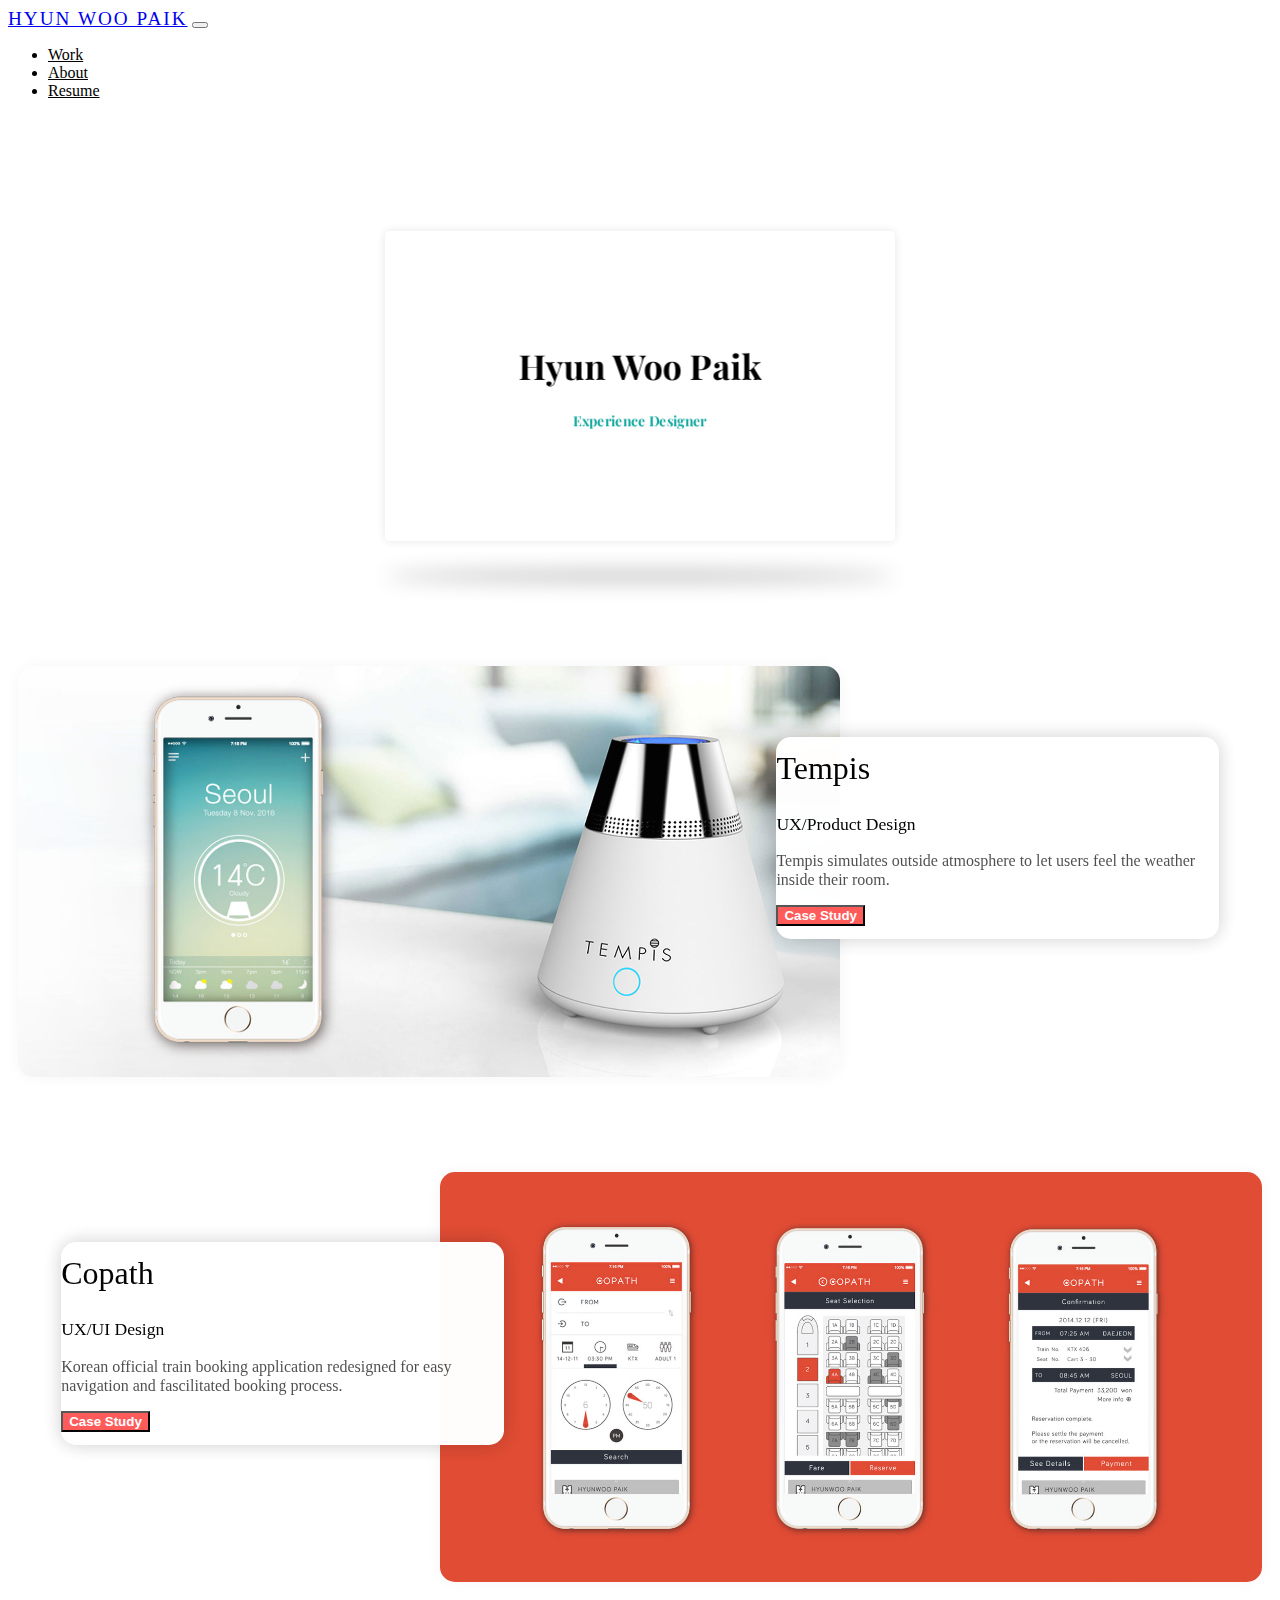
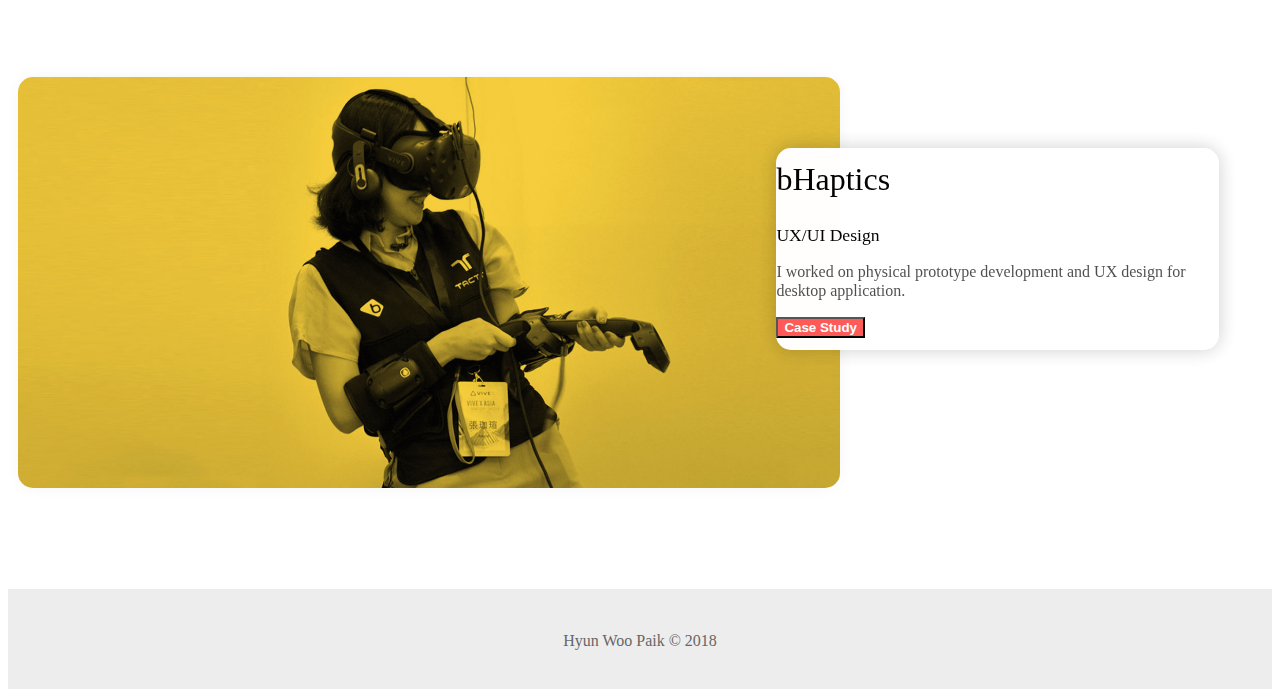
<file: index.html>
<!DOCTYPE html>
<html lang="en">
<head>
	<!-- Required meta tags -->
	<meta charset="utf-8">
    <meta name="viewport" content="width=device-width, initial-scale=1, shrink-to-fit=yes">

    <!-- Bootstrap CSS -->
    <link rel="stylesheet" href="https://stackpath.bootstrapcdn.com/bootstrap/4.1.3/css/bootstrap.min.css" integrity="sha384-MCw98/SFnGE8fJT3GXwEOngsV7Zt27NXFoaoApmYm81iuXoPkFOJwJ8ERdknLPMO" crossorigin="anonymous">
    
    <!-- Custom CSS -->
    <link rel="stylesheet" type="text/css" href="Assets/main.css">

	<title>Hyun Woo Paik</title>

	
	


</head>
<body>
	<!-- navbar -->
	
		<nav id="mainNavbar" class="navbar fixed-top navbar-light navbar-expand-md py-3 " style="background-color: #FFFFFF;">
			<div class="container">
		    	<a href="index.html" class="navbar-brand">HYUN WOO PAIK</a>
		      	<button class="navbar-toggler" type="button" data-toggle="collapse" data-target="#navLinks" aria-label="Toggle navigation">
		        	<span class="navbar-toggler-icon"></span>
		      	</button>
		      	<div class="collapse navbar-collapse justify-content-end" id="navLinks">
		        	<ul class="navbar-nav ">
			          	<li class="nav-item">
			            	<a href="index.html" class="nav-link">Work</a>
			          	</li>
			          	<li class="nav-item">
			            	<a href="About/about.html" class="nav-link">About</a>
			          	</li>
			          	<li class="nav-item">
			            	<a href="https://drive.google.com/file/d/1Z6iz3GlpEHyRMI9IDVaFkZLTt2pFMUx_/view?usp=sharing" target="_blank" class="nav-link">Resume</a>
			          	</li>
		        	</ul>
		        </div>
	      	</div>
	    </nav>
	


	<div class="mouseHover">
		<div class="card">
		  	<div class="card-content">
			    <h1 class="mb-3">Hyun Woo Paik</h1>
			    <h5>Experience Designer</h5>
			</div>
		</div>
	</div>





	<div class="container">
		<div class="tiles">
			<div class="tile" href="#">
				<img src="Assets/imgs/tempis.jpg"/>
	    	</div>
	    	<div class="tile2 hvr-grow" href="#">
	    		<div class="project px-4 py-3">
	    			<p class="projectTitle" >Tempis</p>
	    			<p class="projectType">UX/Product Design</p>
	    			<p class="projectDetail">Tempis simulates outside atmosphere to let users feel the weather inside their room.</p>
	    			<a href="Tempis/tempis.html">
	    				<button type="button" class="btn caseStudy hvr-grow">Case Study</button>
	    			</a>
	    		</div>
		    
	    	</div>

	    </div>
	</div>


	<div class="container">
		<div class="tiles">
			<div class="tile3" href="#">
				<img src="Assets/imgs/copath.jpg"/>
	    	</div>
	    	<div class="tile4 hvr-grow" href="#">
	    		<div class="project px-4 py-3">
	    			<p class="projectTitle" >Copath</p>
	    			<p class="projectType">UX/UI Design</p>
	    			<p class="projectDetail">Korean official train booking application redesigned for easy navigation and fascilitated booking process.</p>
	    			<a href="Copath/copath.html">
	    				<button type="button" class="btn caseStudy hvr-grow">Case Study</button>
	    			</a>
	    		</div>
		    
	    	</div>

	    </div>
	</div>



	<div class="container">
		<div class="tiles">
			<div class="tile" href="#">
				<img src="Assets/imgs/bhaptics.jpg"/>
	    	</div>
	    	<div class="tile2 hvr-grow" href="#">
	    		<div class="project px-4 py-3">
	    			<p class="projectTitle" >bHaptics</p>
	    			<p class="projectType">UX/UI Design</p>
	    			<p class="projectDetail">I worked on physical prototype development and UX design for desktop application.</p>
	    			<a href="bHaptics/bhaptics.html">
	    				<button type="button" class="btn caseStudy hvr-grow">Case Study</button>
	    			</a>
	    		</div>
		    
	    	</div>

	    </div>
	</div>


	<div class="footerr">
		<p class="footerrr">Hyun Woo Paik © 2018</p>
	</div>



	<script src="https://code.jquery.com/jquery-3.3.1.slim.min.js" integrity="sha384-q8i/X+965DzO0rT7abK41JStQIAqVgRVzpbzo5smXKp4YfRvH+8abtTE1Pi6jizo" crossorigin="anonymous"></script>
    <script src="https://cdnjs.cloudflare.com/ajax/libs/popper.js/1.14.3/umd/popper.min.js" integrity="sha384-ZMP7rVo3mIykV+2+9J3UJ46jBk0WLaUAdn689aCwoqbBJiSnjAK/l8WvCWPIPm49" crossorigin="anonymous"></script>
    <script src="https://stackpath.bootstrapcdn.com/bootstrap/4.1.3/js/bootstrap.min.js" integrity="sha384-ChfqqxuZUCnJSK3+MXmPNIyE6ZbWh2IMqE241rYiqJxyMiZ6OW/JmZQ5stwEULTy" crossorigin="anonymous"></script>
	<script src="Assets/main.js"></script>

</body>
</html>
</file>
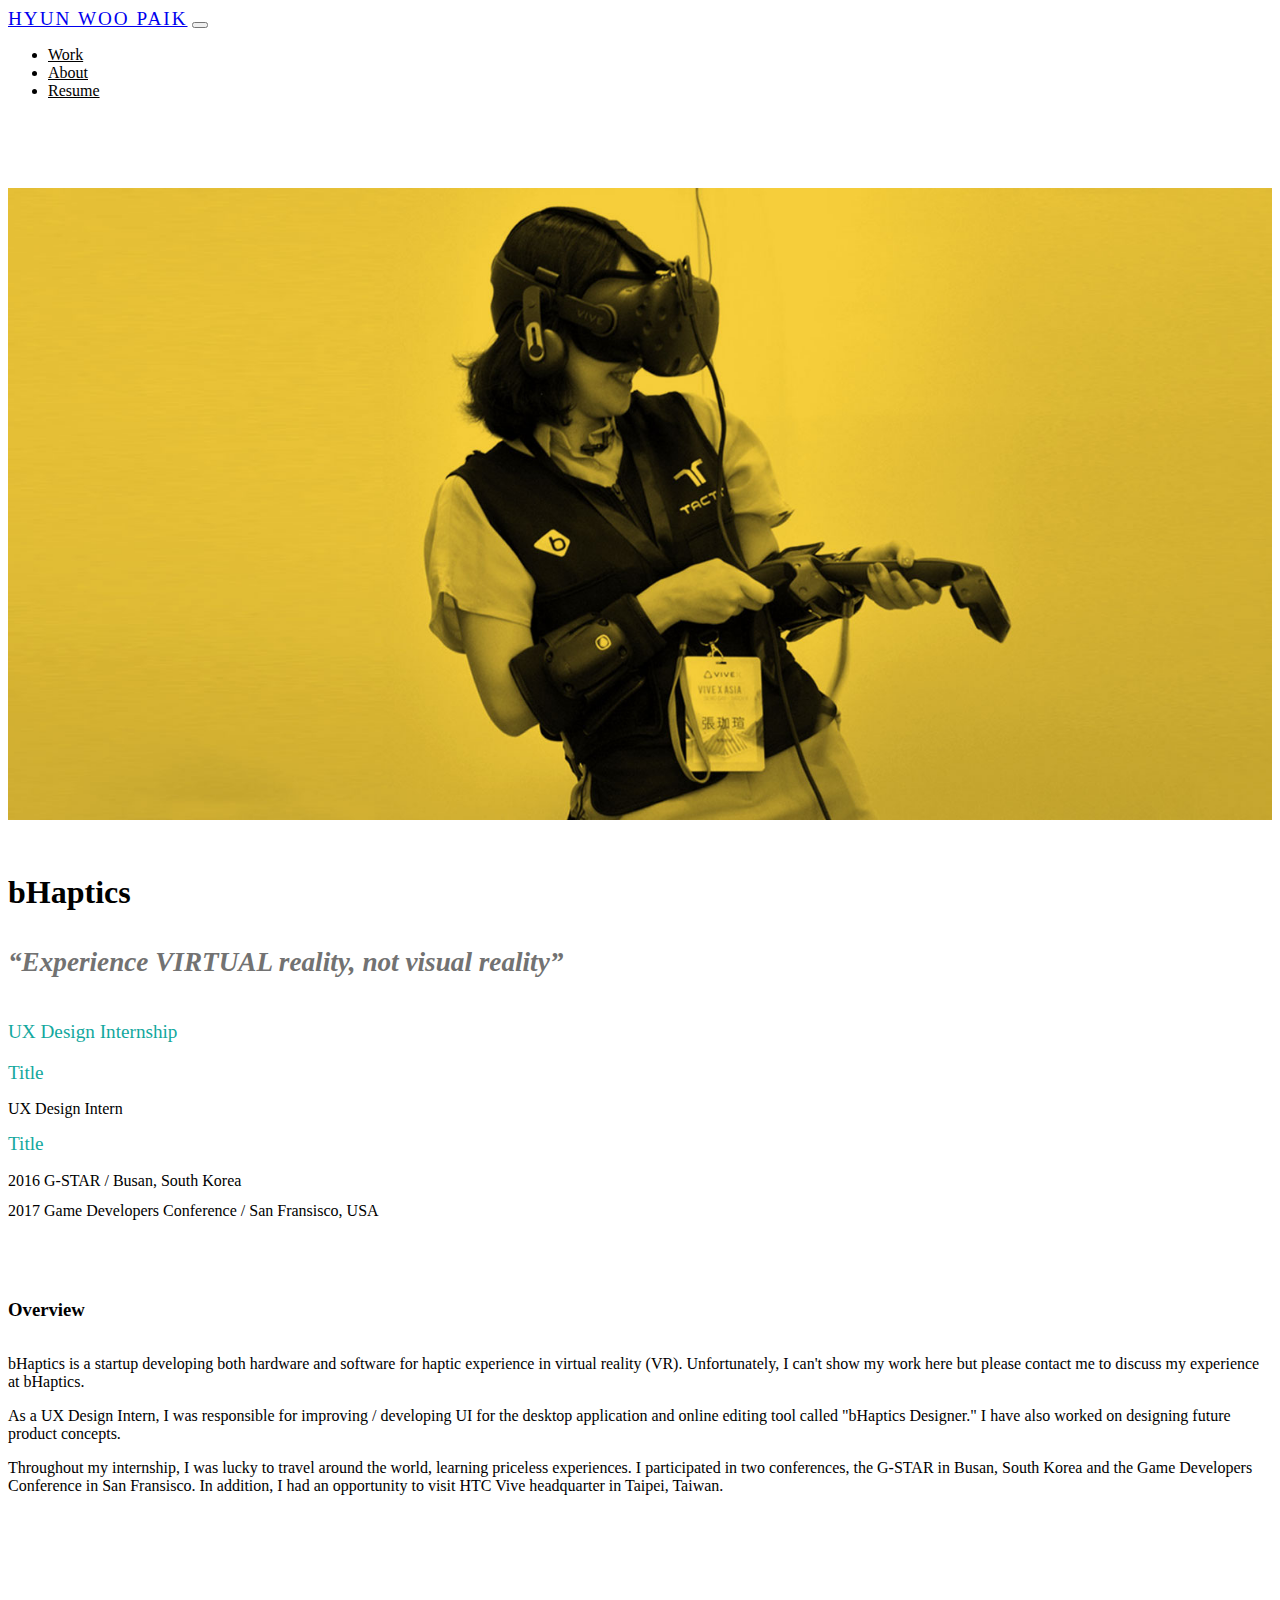
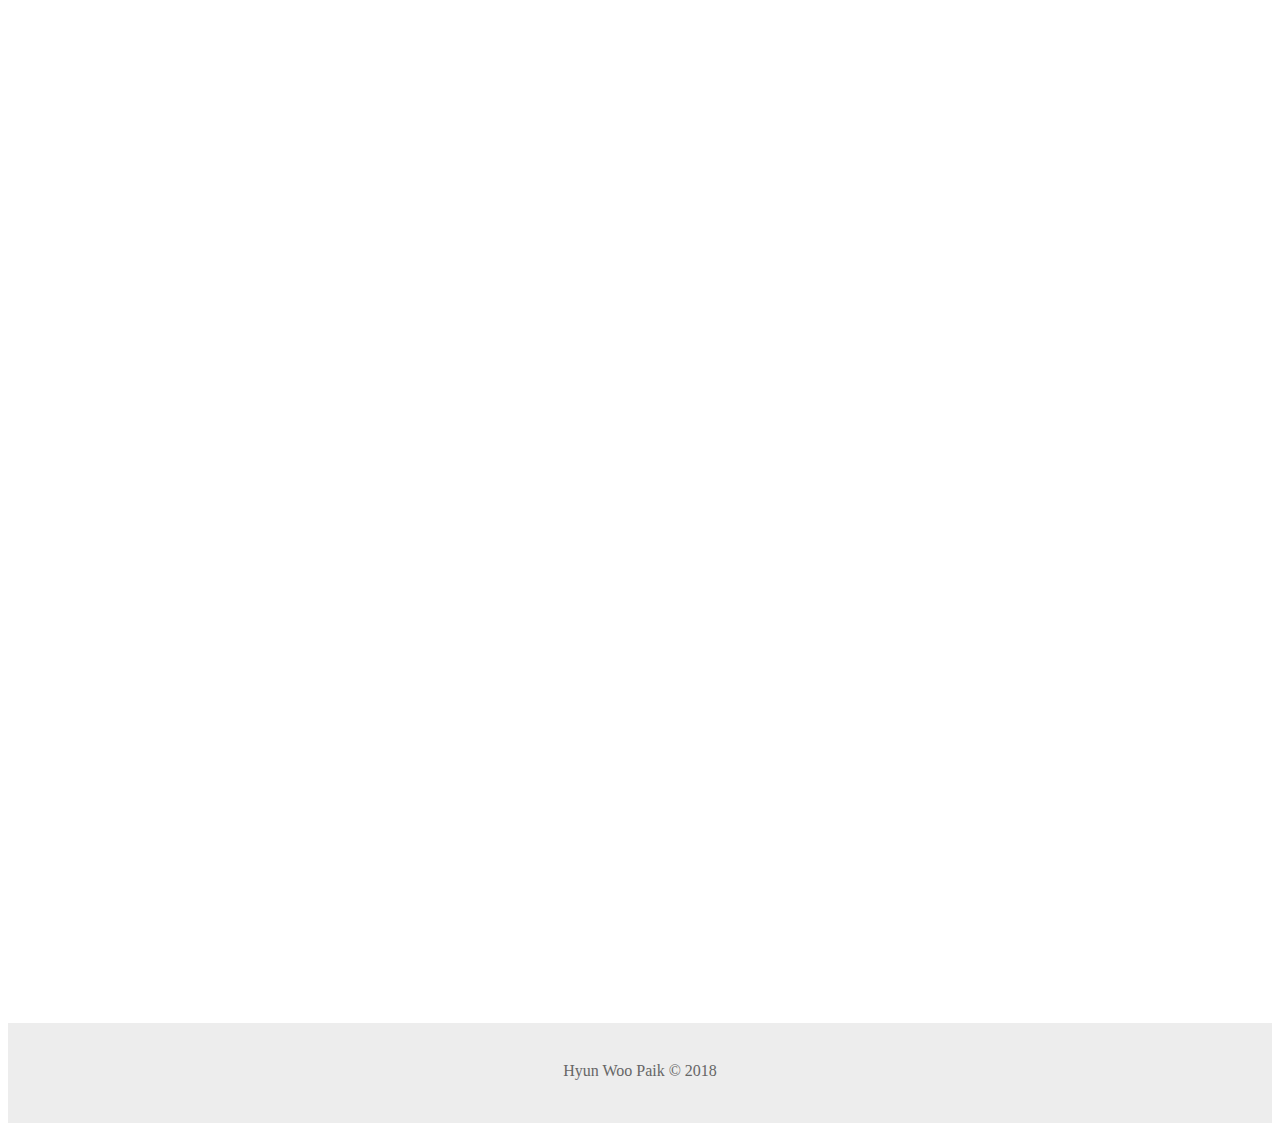
<file: bHaptics/bhaptics.html>
<!DOCTYPE html>
<html lang="en">
<head>
	<!-- Required meta tags -->
	<meta charset="utf-8">
    <meta name="viewport" content="width=device-width, initial-scale=1, shrink-to-fit=yes">

    <!-- Bootstrap CSS -->
    <link rel="stylesheet" href="https://stackpath.bootstrapcdn.com/bootstrap/4.1.3/css/bootstrap.min.css" integrity="sha384-MCw98/SFnGE8fJT3GXwEOngsV7Zt27NXFoaoApmYm81iuXoPkFOJwJ8ERdknLPMO" crossorigin="anonymous">
    
    <!-- Custom CSS -->

    <link rel="stylesheet" href="https://unpkg.com/aos@next/dist/aos.css" />
    <link rel="stylesheet" type="text/css" href="Assets/bhaptics.css">

    <link href="https://fonts.googleapis.com/css?family=Anton" rel="stylesheet">



	<title>bHaptics</title>

	
	


</head>
<body>
	<!-- navbar -->
	
	<nav id="mainNavbar" class="navbar fixed-top navbar-light navbar-expand-md py-3 " style="background-color: #FFFFFF;">
		<div class="container"> 
	    	<a href="../index.html" class="navbar-brand">HYUN WOO PAIK</a>
	      	<button class="navbar-toggler" type="button" data-toggle="collapse" data-target="#navLinks" aria-label="Toggle navigation">
	        	<span class="navbar-toggler-icon"></span>
	      	</button>
	      	<div class="collapse navbar-collapse justify-content-end" id="navLinks">
	        	<ul class="navbar-nav ">
		          	<li class="nav-item">
		            	<a href="../index.html" class="nav-link">Work</a>
		          	</li>
		          	<li class="nav-item">
		            	<a href="../About/about.html" class="nav-link">About</a>
		          	</li>
		          	<li class="nav-item">
		            	<a href="https://drive.google.com/file/d/1Z6iz3GlpEHyRMI9IDVaFkZLTt2pFMUx_/view?usp=sharing" target="_blank" class="nav-link">Resume</a>
		          	</li>
	        	</ul>
	        </div>
      	</div>
    </nav>
	

    <div id=placeholder>
    	
    </div>


    <div class="headerImg">
    	<img id="topImg" data-aos="fade-up" src="Assets/imgs/bhaptics.jpg">
    </div>



    <section class="container">
    	<div class="row topSection">
    		<div class="col-md-8">
    			<h1 id="proj-title">bHaptics</h1>
    			<h3 id="statement">“Experience VIRTUAL reality, 
                not visual reality”</h3>
    		</div>
    		<div class="col-md-4">
    			<!-- <p id="ptype">Individual Graduation Thesis</p>  -->
                <p id="tools">UX Design Internship</p> 
    			<p id="tools">Title</p> 
    			<p class="right_list">UX Design Intern</p> 
                <p id="tools">Title</p> 
    			<p class="right_list">2016 G-STAR / Busan, South Korea</p> 
    			<p class="right_list linee">2017 Game Developers Conference / San Fransisco, USA</p> 
    		</div>
    	</div>
        <div class="newSection">
            <h3 >Overview</h3>
            <p>bHaptics is a startup developing both hardware and software for haptic experience in virtual reality (VR). Unfortunately, I can't show my work here but please contact me to discuss my experience at bHaptics.</p>
            <p>As a UX Design Intern, I was responsible for improving / developing UI for the desktop application and online editing tool called "bHaptics Designer." I have also worked on designing future product concepts.</p>
            <p>Throughout my internship, I was lucky to travel around the world, learning priceless experiences. I participated in two conferences, the G-STAR in Busan, South Korea and the Game Developers Conference in San Fransisco. In addition, I had an opportunity to visit HTC Vive headquarter in Taipei, Taiwan.</p>
            <img src="Assets/imgs/b1.jpg" class="prjimgs" data-aos="fade-up">
        </div>










        </section>











    <div class="footerr">
        <p class="footerrr">Hyun Woo Paik © 2018</p>
    </div>



    <script src="https://code.jquery.com/jquery-3.3.1.slim.min.js" integrity="sha384-q8i/X+965DzO0rT7abK41JStQIAqVgRVzpbzo5smXKp4YfRvH+8abtTE1Pi6jizo" crossorigin="anonymous"></script>
    <script src="https://cdnjs.cloudflare.com/ajax/libs/popper.js/1.14.3/umd/popper.min.js" integrity="sha384-ZMP7rVo3mIykV+2+9J3UJ46jBk0WLaUAdn689aCwoqbBJiSnjAK/l8WvCWPIPm49" crossorigin="anonymous"></script>
    <script src="https://stackpath.bootstrapcdn.com/bootstrap/4.1.3/js/bootstrap.min.js" integrity="sha384-ChfqqxuZUCnJSK3+MXmPNIyE6ZbWh2IMqE241rYiqJxyMiZ6OW/JmZQ5stwEULTy" crossorigin="anonymous"></script>
    <script src="https://unpkg.com/aos@next/dist/aos.js"></script>
    <script src="Assets/bhaptics.js"></script>


</body>
</html>
</file>
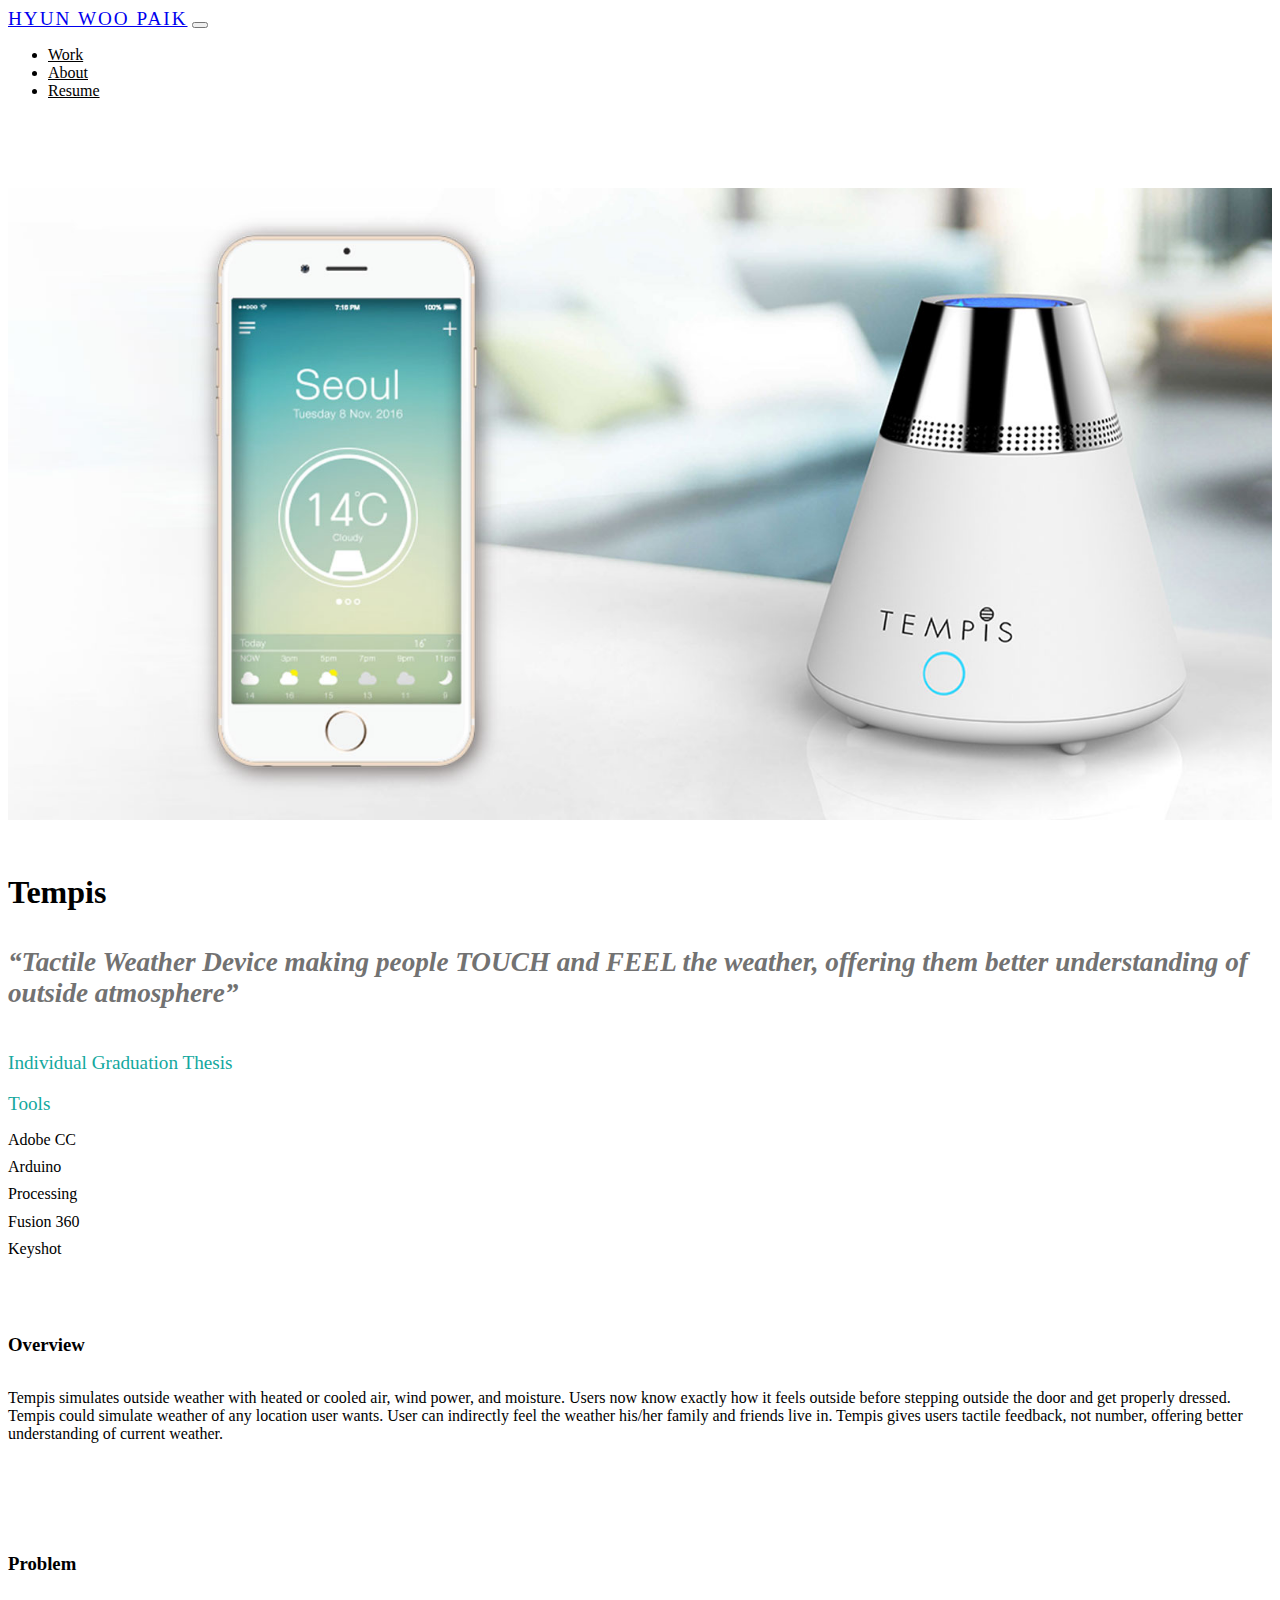
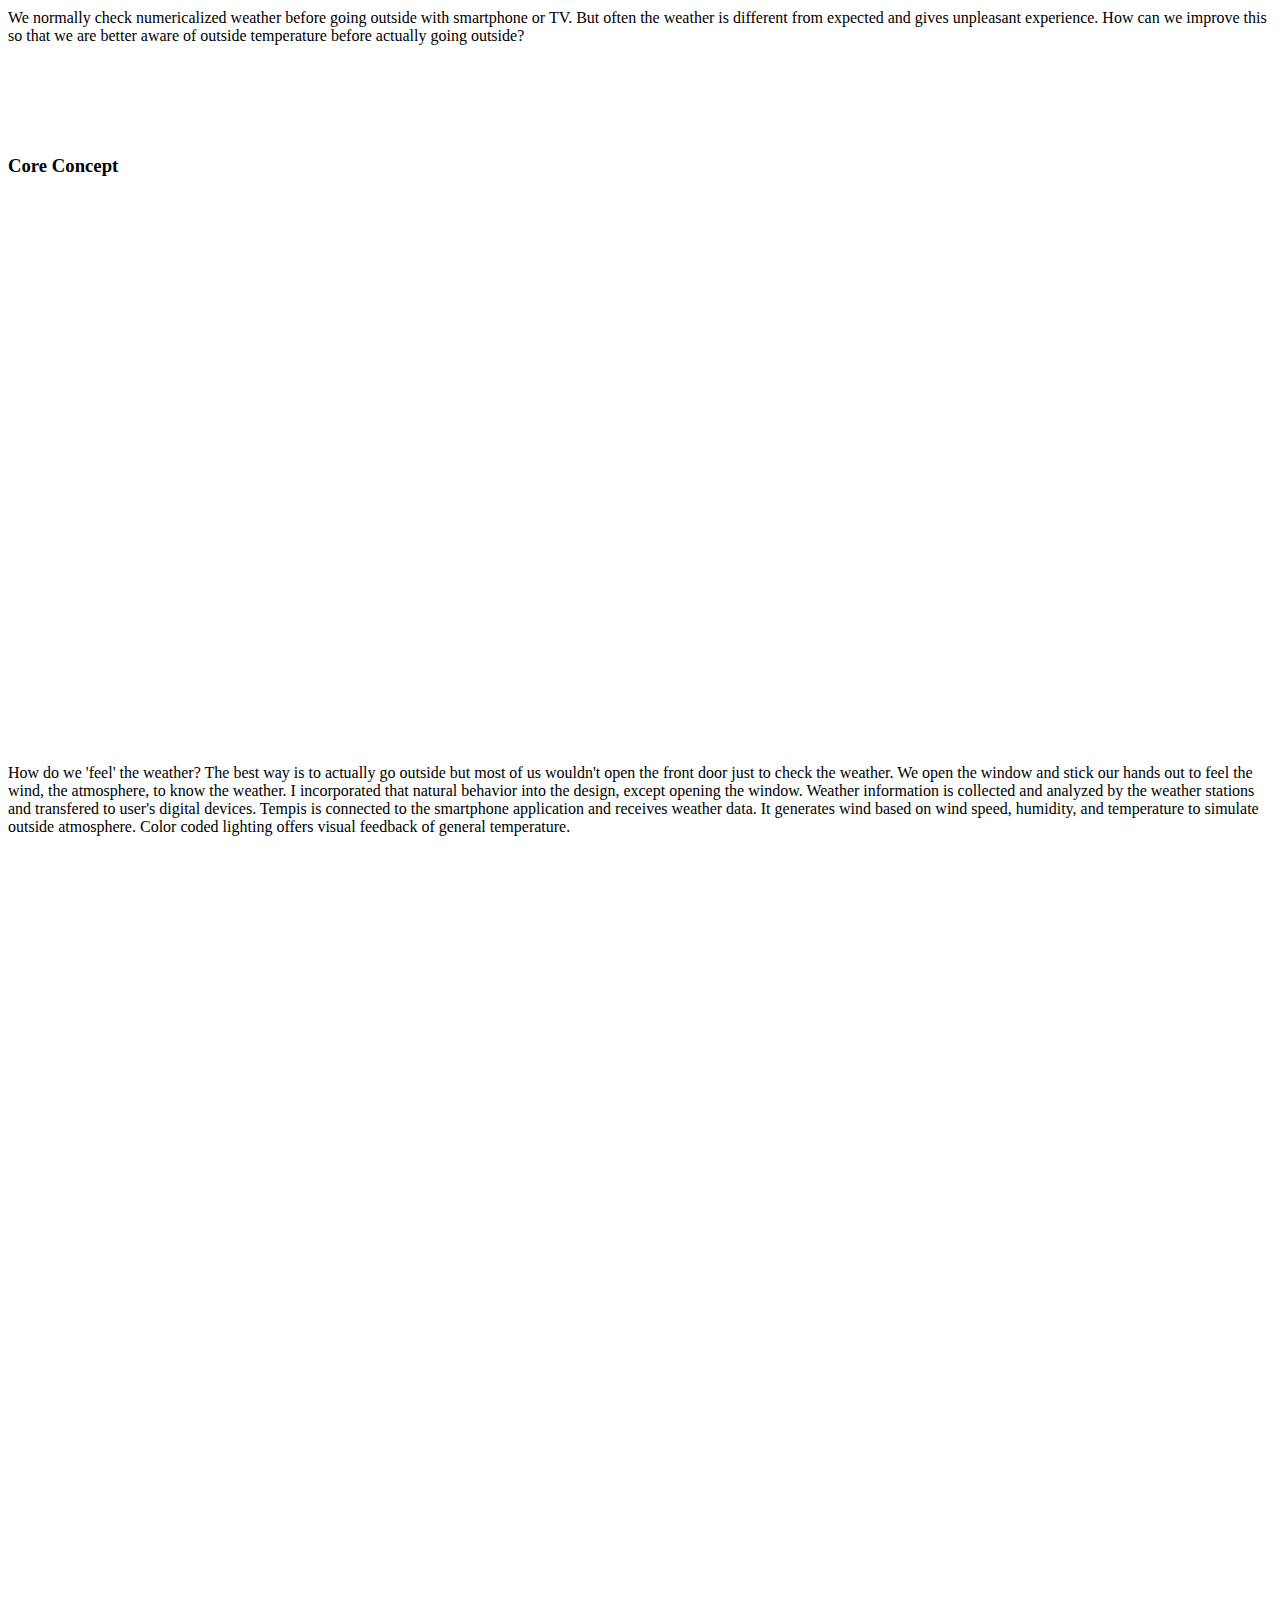
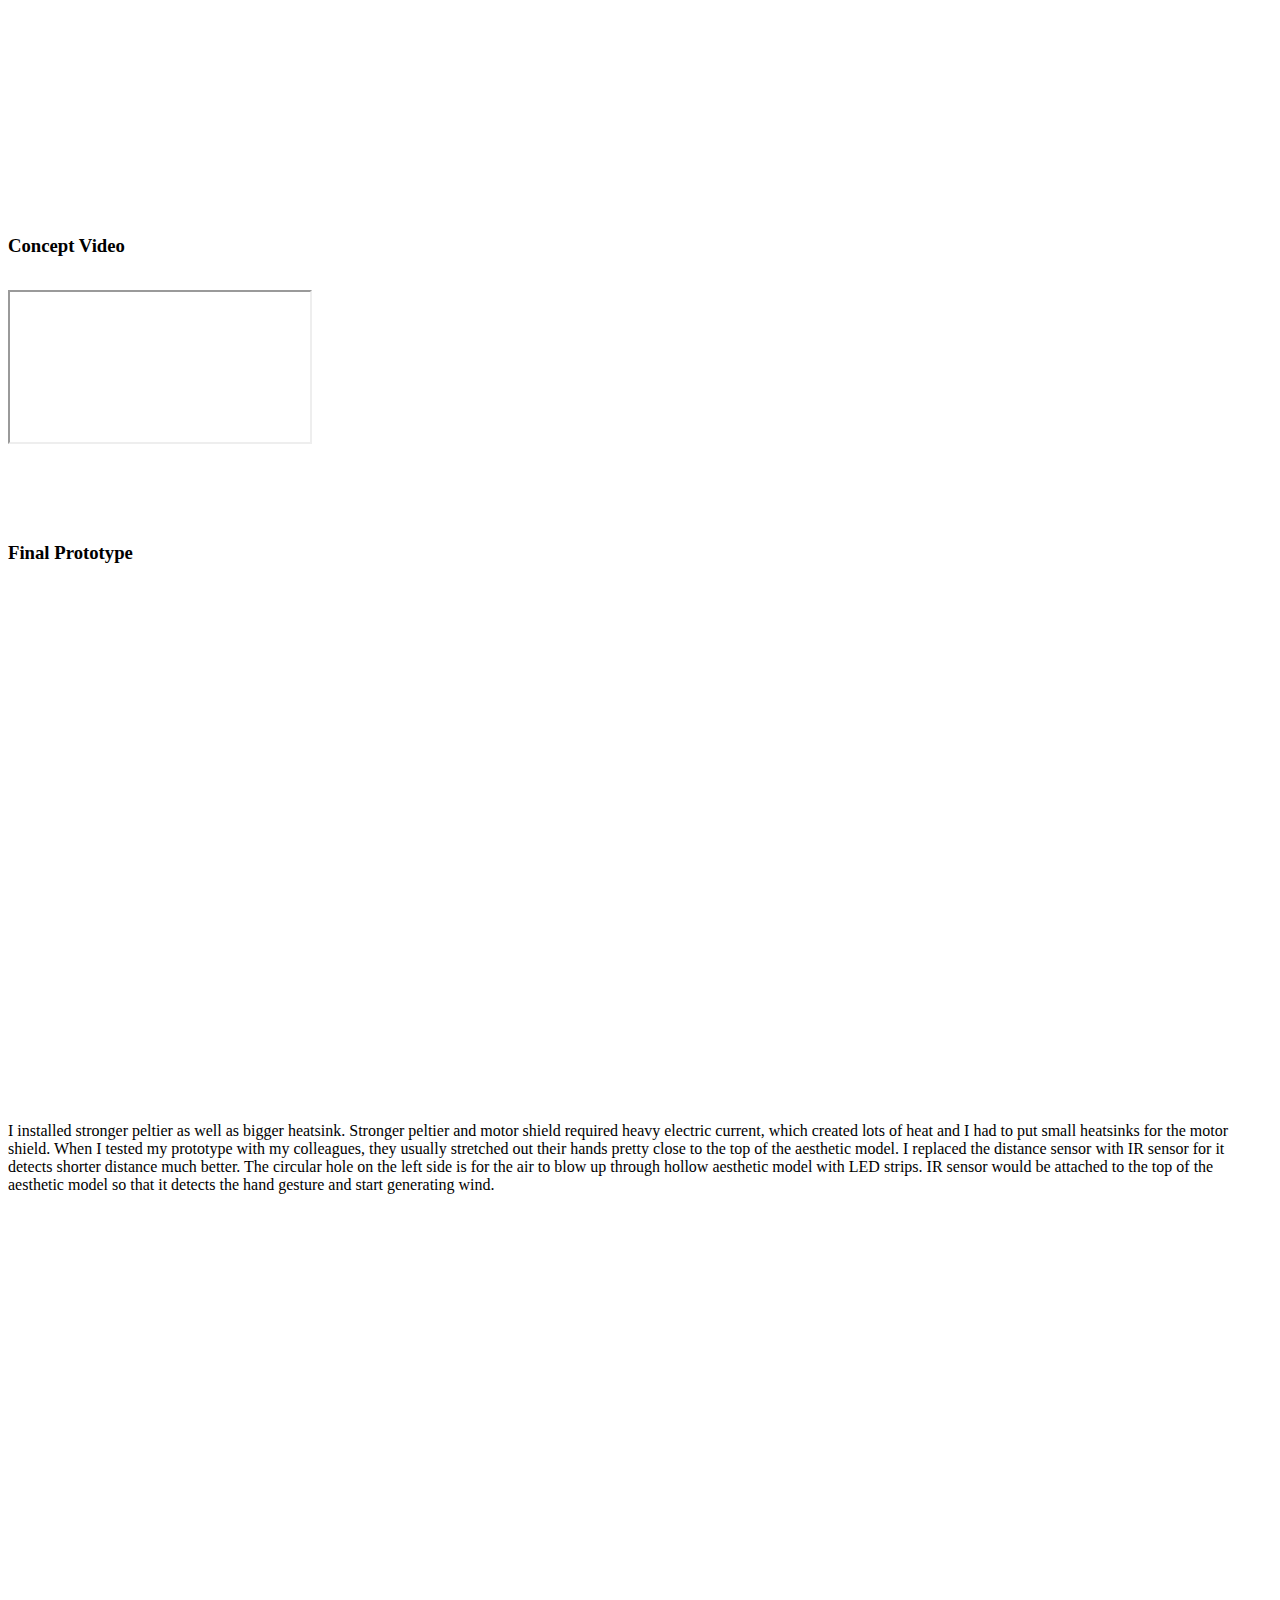
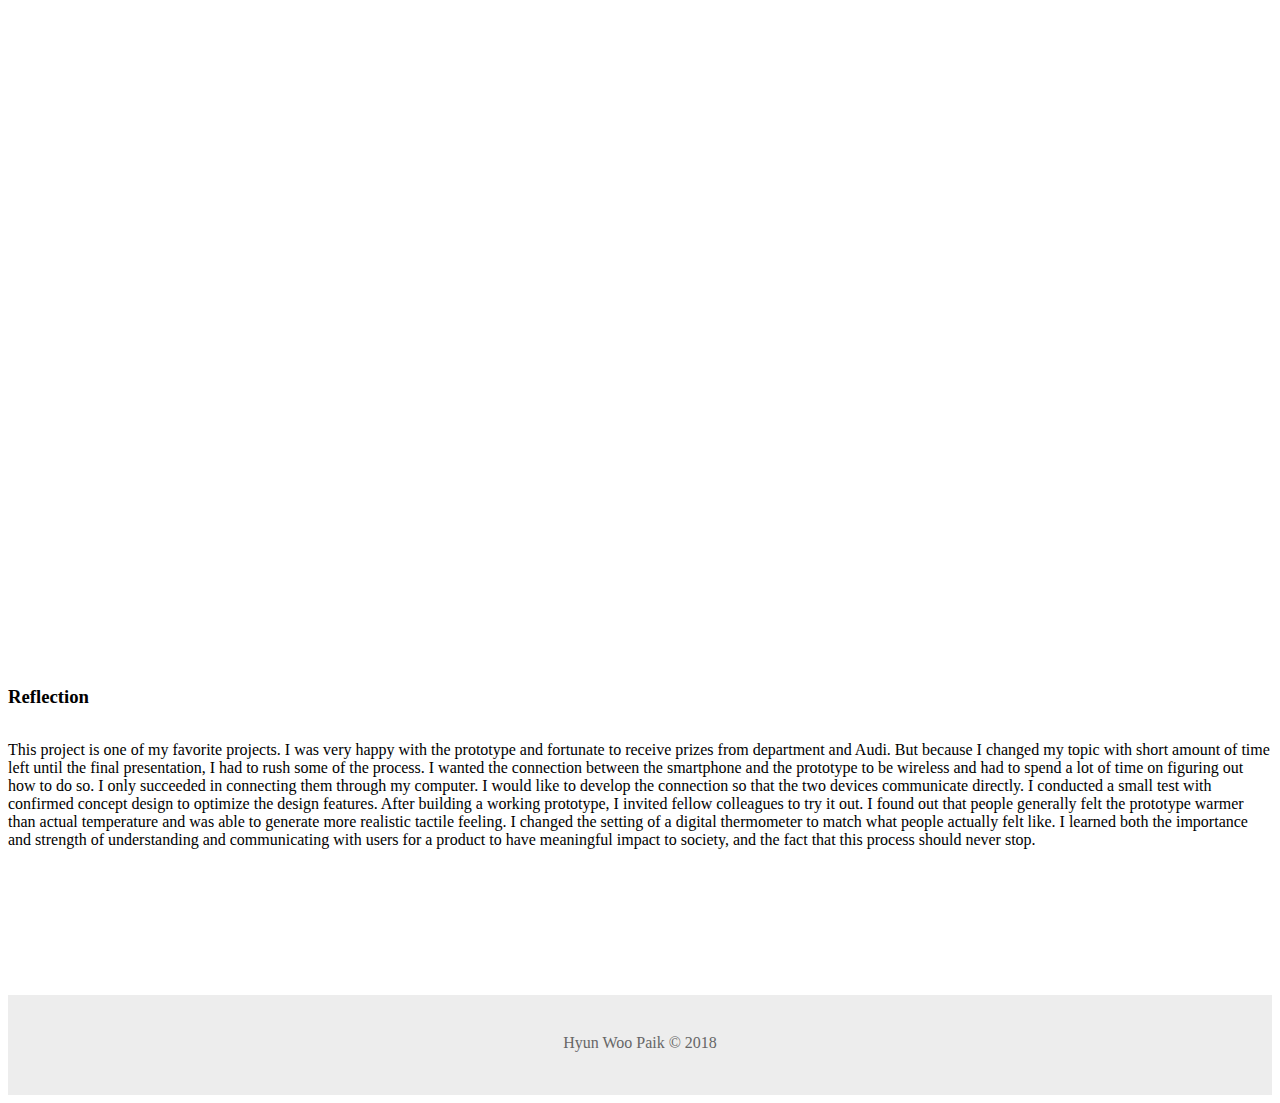
<file: Tempis/tempis.html>
<!DOCTYPE html>
<html lang="en">
<head>
	<!-- Required meta tags -->
	<meta charset="utf-8">
    <meta name="viewport" content="width=device-width, initial-scale=1, shrink-to-fit=yes">

    <!-- Bootstrap CSS -->
    <link rel="stylesheet" href="https://stackpath.bootstrapcdn.com/bootstrap/4.1.3/css/bootstrap.min.css" integrity="sha384-MCw98/SFnGE8fJT3GXwEOngsV7Zt27NXFoaoApmYm81iuXoPkFOJwJ8ERdknLPMO" crossorigin="anonymous">
    
    <!-- Custom CSS -->

    <link rel="stylesheet" href="https://unpkg.com/aos@next/dist/aos.css" />
    <link rel="stylesheet" type="text/css" href="Assets/tempis.css">

    <link href="https://fonts.googleapis.com/css?family=Anton" rel="stylesheet">



	<title>Tempis</title>

	
	


</head>
<body>
	<!-- navbar -->
	
	<nav id="mainNavbar" class="navbar fixed-top navbar-light navbar-expand-md py-3 " style="background-color: #FFFFFF;">
		<div class="container"> 
	    	<a href="../index.html" class="navbar-brand">HYUN WOO PAIK</a>
	      	<button class="navbar-toggler" type="button" data-toggle="collapse" data-target="#navLinks" aria-label="Toggle navigation">
	        	<span class="navbar-toggler-icon"></span>
	      	</button>
	      	<div class="collapse navbar-collapse justify-content-end" id="navLinks">
	        	<ul class="navbar-nav ">
		          	<li class="nav-item">
		            	<a href="../index.html" class="nav-link">Work</a>
		          	</li>
		          	<li class="nav-item">
		            	<a href="../About/about.html" class="nav-link">About</a>
		          	</li>
		          	<li class="nav-item">
		            	<a href="https://drive.google.com/file/d/1Z6iz3GlpEHyRMI9IDVaFkZLTt2pFMUx_/view?usp=sharing" target="_blank" class="nav-link">Resume</a>
		          	</li>
	        	</ul>
	        </div>
      	</div>
    </nav>
	

    <div id=placeholder>
    	
    </div>


    <div class="headerImg">
    	<img id="topImg" data-aos="fade-up" src="Assets/imgs/tempis.jpg">
    </div>

    <section class="container">
    	<div class="row topSection">
    		<div class="col-md-8">
    			<h1 id="proj-title">Tempis</h1>
    			<h3 id="statement">“Tactile Weather Device making people TOUCH and FEEL the weather, offering them better understanding of outside atmosphere”</h3>
    		</div>
    		<div class="col-md-4">
    			<p id="ptype">Individual Graduation Thesis</p> 
    			<p id="tools">Tools</p> 
    			<p class="right_list">Adobe CC</p> 
    			<p class="right_list">Arduino</p> 
    			<p class="right_list">Processing</p> 
    			<p class="right_list">Fusion 360</p> 
    			<p class="right_list">Keyshot</p> 
    			<!-- <p>Awards</p>
    			<p class="right_list">Graduation Show 3rd Place </p>
    			<p class="right_list">2016 Audi Design Award - Best Creativity</p> -->
    		</div>
    	</div>
    	<div  class="newSection">
    		<h3 >Overview</h3>
    		<p>Tempis simulates outside weather with heated or cooled air, wind power, and moisture. Users now know exactly how it feels outside before stepping outside the door and get properly dressed. Tempis could simulate weather of any location user wants. User can indirectly feel the weather his/her family and friends live in. Tempis gives users tactile feedback, not number, offering better understanding of current weather.</p>
    	</div>
    	<div  class="newSection">
    		<h3 >Problem</h3>
    		<p>We normally check numericalized weather before going outside with smartphone or TV. But often the weather is different from expected and gives unpleasant experience. How can we improve this so that we are better aware of outside temperature before actually going outside?</p>
    	</div>
    	<div  class="newSection">
    		<h3 >Core Concept</h3>
    		<img src="Assets/imgs/system.png" class="prjimgs" data-aos="fade-up">
    		<p>How do we 'feel' the weather? The best way is to actually go outside but most of us wouldn't open the front door just to check the weather. We open the window and stick our hands out to feel the wind, the atmosphere, to know the weather. I incorporated that natural behavior into the design, except opening the window.

			Weather information is collected and analyzed by the weather stations and transfered to user's digital devices. Tempis is connected to the smartphone application and receives weather data. It generates wind based on wind speed, humidity, and temperature to simulate outside atmosphere. Color coded lighting offers visual feedback of general temperature.</p>

			<img src="Assets/imgs/detail.jpg" class="prjimgs" data-aos="fade-up">	
    	</div>
    	<div class="newSection">
    		<h3 >Concept Video</h3>
    		<div class="embed-responsive embed-responsive-16by9">
					<iframe class="embed-responsive-item" src="https://www.youtube.com/embed/BQxQBG0rflM" allowfullscreen ></iframe>
			</div>
    	</div>
    	<div class="newSection">
    		<h3 >Final Prototype</h3>
    		<img src="Assets/imgs/proto.jpg" class="prjimgs" data-aos="fade-up">
    		<p>I installed stronger peltier as well as bigger heatsink. Stronger peltier and motor shield required heavy electric current, which created lots of heat and I had to put small heatsinks for the motor shield. When I tested my prototype with my colleagues, they usually stretched out their hands pretty close to the top of the aesthetic model. I replaced the distance sensor with IR sensor for it detects shorter distance much better.

			The circular hole on the left side is for the air to blow up through hollow aesthetic model with LED strips. IR sensor would be attached to the top of the aesthetic model so that it detects the hand gesture and start generating wind.</p>
			<img src="Assets/imgs/final.jpg" class="prjimgs" data-aos="fade-up">
    	</div>
    	<div class="newSection">
    		<h3 >Reflection</h3>
    		<p>This project is one of my favorite projects. I was very happy with the prototype and fortunate to receive prizes from department and Audi. But because I changed my topic with short amount of time left until the final presentation, I had to rush some of the process. I wanted the connection between the smartphone and the prototype to be wireless and had to spend a lot of time on figuring out how to do so. I only succeeded in connecting them through my computer. I would like to develop the connection so that the two devices communicate directly. 

			I conducted a small test with confirmed concept design to optimize the design features. After building a working prototype, I invited fellow colleagues to try it out. I found out that people generally felt the prototype warmer than actual temperature and was able to generate more realistic tactile feeling. I changed the setting of a digital thermometer to match what people actually felt like. I learned both the importance and strength of understanding and communicating with users for a product to have meaningful impact to society, and the fact that this process should never stop.</p>
    	</div>
    </section>











	<div class="footerr">
		<p class="footerrr">Hyun Woo Paik © 2018</p>
	</div>



	<script src="https://code.jquery.com/jquery-3.3.1.slim.min.js" integrity="sha384-q8i/X+965DzO0rT7abK41JStQIAqVgRVzpbzo5smXKp4YfRvH+8abtTE1Pi6jizo" crossorigin="anonymous"></script>
    <script src="https://cdnjs.cloudflare.com/ajax/libs/popper.js/1.14.3/umd/popper.min.js" integrity="sha384-ZMP7rVo3mIykV+2+9J3UJ46jBk0WLaUAdn689aCwoqbBJiSnjAK/l8WvCWPIPm49" crossorigin="anonymous"></script>
    <script src="https://stackpath.bootstrapcdn.com/bootstrap/4.1.3/js/bootstrap.min.js" integrity="sha384-ChfqqxuZUCnJSK3+MXmPNIyE6ZbWh2IMqE241rYiqJxyMiZ6OW/JmZQ5stwEULTy" crossorigin="anonymous"></script>
    <script src="https://unpkg.com/aos@next/dist/aos.js"></script>
    <script src="Assets/tempis.js"></script>


</body>
</html>
</file>
<file: Assets/main.css>
@import url(https://fonts.googleapis.com/css?family=Playfair+Display:400,400italic,700);





/* Mouse hover 3d */
/* From https://codepen.io/ariona/pen/JopOOr */

.mouseHover {
  /*background: #edf2f4;*/
  perspective: 1000px;

  transform-style: preserve-3d;
  display: flex;
  height: 60vh;
  font-family: "Playfair Display",georgia,serif;
}

.card {
  pointer-events: none;
  -webkit-transform: translateZ(0);
          transform: translateZ(0);
  padding: 30px;
  background: white;
  border-radius: 5px;
  width: 450px;
  height: 250px;
  margin: auto;
  -webkit-transform-style: preserve-3d;
          transform-style: preserve-3d;
  -webkit-backface-visibility: hidden;
          backface-visibility: hidden;
  display: flex;
  box-shadow: 0 0 10px rgba(0, 0, 0, 0.1);
  position: relative;
}
.card:after {
  content: " ";
  position: absolute;
  width: 100%;
  height: 10px;
  border-radius: 50%;
  left: 0;
  bottom: -10px;
  box-shadow: 0 30px 20px rgba(0, 0, 0, 0.3);
}
.card .card-content {
  margin: auto;
  text-align: center;
  -webkit-transform-style: preserve-3d;
          transform-style: preserve-3d;
}
.card h1 {
  -webkit-transform: translateZ(70px);
          transform: translateZ(70px);
}
.card h5 {
  -webkit-transform: translateZ(50px);
          transform: translateZ(50px);
  color: #13a89e;
  display: block;
}
.card p.related {
  -webkit-transform: translateZ(80px);
          transform: translateZ(80px);
  font-style: italic;
}





/* navbar */

#mainNavbar {
  font-size: 1.0rem;
  font-weight: 100;
}

#mainNavbar .nav-link{
  color: black;
}

#mainNavbar .nav-link:hover{
  color: #ff5a5a;
}

#mainNavbar .navbar-brand{
  letter-spacing: 2px;
  font-weight: 200;
  font-size: 1.2rem;
}
#mainNavbar .navbar-brand:hover{
  color: #ff5a5a;
}

.navbar.scrolled{
  background-color: white;
  box-shadow: 0 0 20px 0 rgba(0, 0, 0, 0.1);
}





/* Tile style project sections */
.tiles {
  font-size: 0;
  padding-top:40%;
  position:relative;
}
.tiles .tile {
  width: 65%;
  top:0;
  margin: 10px;
  text-align: left;
  opacity: .99;
  overflow: hidden;
  position: absolute;
  border-radius: 15px;
  box-shadow: 0 0 20px 0 rgba(0, 0, 0, 0.05);
}

.tiles .tile2{
  width:35%;
  padding-bottom: 1%;
  top:14%;
  left:60%;
  margin: 10px;
  text-align: left;
  opacity: .99;
  overflow: hidden;
  position: absolute;
  border-radius: 15px;
  box-shadow: 0 0 20px 0 rgba(0, 0, 0, 0.2);
  background-color: white;
}

.tiles .tile3 {
  width: 65%;
  right:0;
  top:0;
  margin: 10px;
  text-align: left;
  opacity: .99;
  overflow: hidden;
  position: absolute;
  border-radius: 15px;
  box-shadow: 0 0 20px 0 rgba(0, 0, 0, 0.05);
}

.tiles .tile4{
  width:35%;
  padding-bottom: 1%;
  top:14%;
  right:60%;
  margin: 10px;
  text-align: left;
  opacity: .99;
  overflow: hidden;
  position: absolute;
  border-radius: 15px;
  box-shadow: 0 0 20px 0 rgba(0, 0, 0, 0.2);
  background-color: white;
}

.tiles .tile img, .tiles .tile3 img, .tiles .tile2 .project, .tiles .tile4 .project {
  display: block;
  width: 100%;
  backface-visibility: hidden;
  -webkit-backface-visibility: hidden;
}

.tiles .tile:before {
  content: '';
  background: linear-gradient(to bottom, rgba(0, 0, 0, 0) 0%, rgba(0, 0, 0, 0.7) 100%);
  width: 100%;
  height: 50%;
  opacity: 0;
  position: absolute;
  top: 100%;
  left: 0;
  z-index: 2;
  transition-property: top, opacity;
  transition-duration: 0.3s;
}
.tiles .tile3:before {
  content: '';
  background: linear-gradient(to bottom, rgba(0, 0, 0, 0) 0%, rgba(0, 0, 0, 0.7) 100%);
  width: 100%;
  height: 50%;
  opacity: 0;
  position: absolute;
  top: 100%;
  left: 0;
  z-index: 2;
  transition-property: top, opacity;
  transition-duration: 0.3s;
}



p {
  color: black;
  font-size: 2rem;

}

.project{
  background-color: white;
  line-height: 1;
}
.projectTitle{
  margin-top: 15px;
}
.projectType{
  font-size: 1.1rem;

}

.projectDetail{
  font-size: 1rem;
  line-height: 1.2;
  color: rgba(0, 0, 0, 0.7);
}
.caseStudy{
  background-color: #ff5a5a;
  color: white;
  font-weight: 600;
}


/* Grow - hover.css */
.hvr-grow {
    display: inline-block;
    vertical-align: middle;
    transform: translateZ(0);
    backface-visibility: hidden;
    -moz-osx-font-smoothing: grayscale;
    transition-duration: 0.3s;
    transition-property: transform;
}

.hvr-grow:hover,
.hvr-grow:focus,
.hvr-grow:active {
    transform: scale(1.03);
}


/* footer */
.footerr{
  background-color: #ededed;
  height: 100px;
  text-align: center;
  
}
.footerrr{
  font-size: 1rem;
  color: #666666;
  padding-top: 43px;
}

/* Change orientation of the cards when screen is smaller */
@media only screen and (max-width: 1000px) {
  .tiles {
    padding-top: 30px;
  }

  .tiles .tile {
    width: 100%;
    margin: 0;
    position:relative;
  }

  .tiles .tile2 {
    left: 0%;
    width: 100%;
    margin: 0;
    position:relative;
  }

  .tiles .tile3 {
    width: 100%;
    margin: 0;
    position:relative;
  }
  
  .tiles .tile4 {
    right: 0%;
    width: 100%;
    position:relative;
    margin: 0;
  }

  .footerr {
    margin-top: 30px;
  }
}
</file>
<file: bHaptics/Assets/bhaptics.css>
/* navbar */

#mainNavbar {
  font-size: 1.0rem;
  font-weight: 100;
}

#mainNavbar .nav-link{
  color: black;
}

#mainNavbar .nav-link:hover{
  color: #ff5a5a;
}

#mainNavbar .navbar-brand{
  letter-spacing: 2px;
  font-weight: 200;
  font-size: 1.2rem;
}
#mainNavbar .navbar-brand:hover{
  color: #ff5a5a;
}

.navbar.scrolled{
  background-color: white;
  box-shadow: 0 0 20px 0 rgba(0, 0, 0, 0.1);
}

/* footer */
.footerr{
  background-color: #ededed;
  height: 100px;
  text-align: center;
  margin-top: 100px;
}
.footerrr{
  font-size: 1rem;
  color: #666666;
  padding-top: 39px;
}

#placeholder{
	height: 72px;
}





/*body*/
#topImg {
  width: 100%;
  padding: 0;
}

.prjimgs{
  width: 100%;
}

.topSection{
  margin-top: 50px;
}

#ptype, #tools{
  color: #13a89e;
  font-size: 1.2em;
}

.right_list{
  line-height: 0.7;
}
.linee{
  line-height: 1.1;
}

#statement{
  margin-top: 20px;
  color: #727272;
  font-style: italic;
  font-size: 1.7em;
}

.newSection{
  padding: 30px 0;
}

h3{
  padding: 15px 0;
}

img{
  padding: 15px 0;
}
</file>
<file: Tempis/Assets/tempis.css>
/* navbar */

#mainNavbar {
  font-size: 1.0rem;
  font-weight: 100;
}

#mainNavbar .nav-link{
  color: black;
}

#mainNavbar .nav-link:hover{
  color: #ff5a5a;
}

#mainNavbar .navbar-brand{
  letter-spacing: 2px;
  font-weight: 200;
  font-size: 1.2rem;
}
#mainNavbar .navbar-brand:hover{
  color: #ff5a5a;
}

.navbar.scrolled{
  background-color: white;
  box-shadow: 0 0 20px 0 rgba(0, 0, 0, 0.1);
}

/* footer */
.footerr{
  background-color: #ededed;
  height: 100px;
  text-align: center;
  margin-top: 100px;
}
.footerrr{
  font-size: 1rem;
  color: #666666;
  padding-top: 39px;
}

#placeholder{
	height: 72px;
}




/*body*/
#topImg {
  width: 100%;
  padding: 0;
}

.prjimgs{
  width: 100%;
}

.topSection{
  margin-top: 50px;
}

#ptype, #tools{
  color: #13a89e;
  font-size: 1.2em;
}

.right_list{
  line-height: 0.7;
}

#statement{
  margin-top: 20px;
  color: #727272;
  font-style: italic;
  font-size: 1.7em;
}

.newSection{
  padding: 30px 0;
}

h3{
  padding: 15px 0;
}

img{
  padding: 15px 0;
}
</file>
